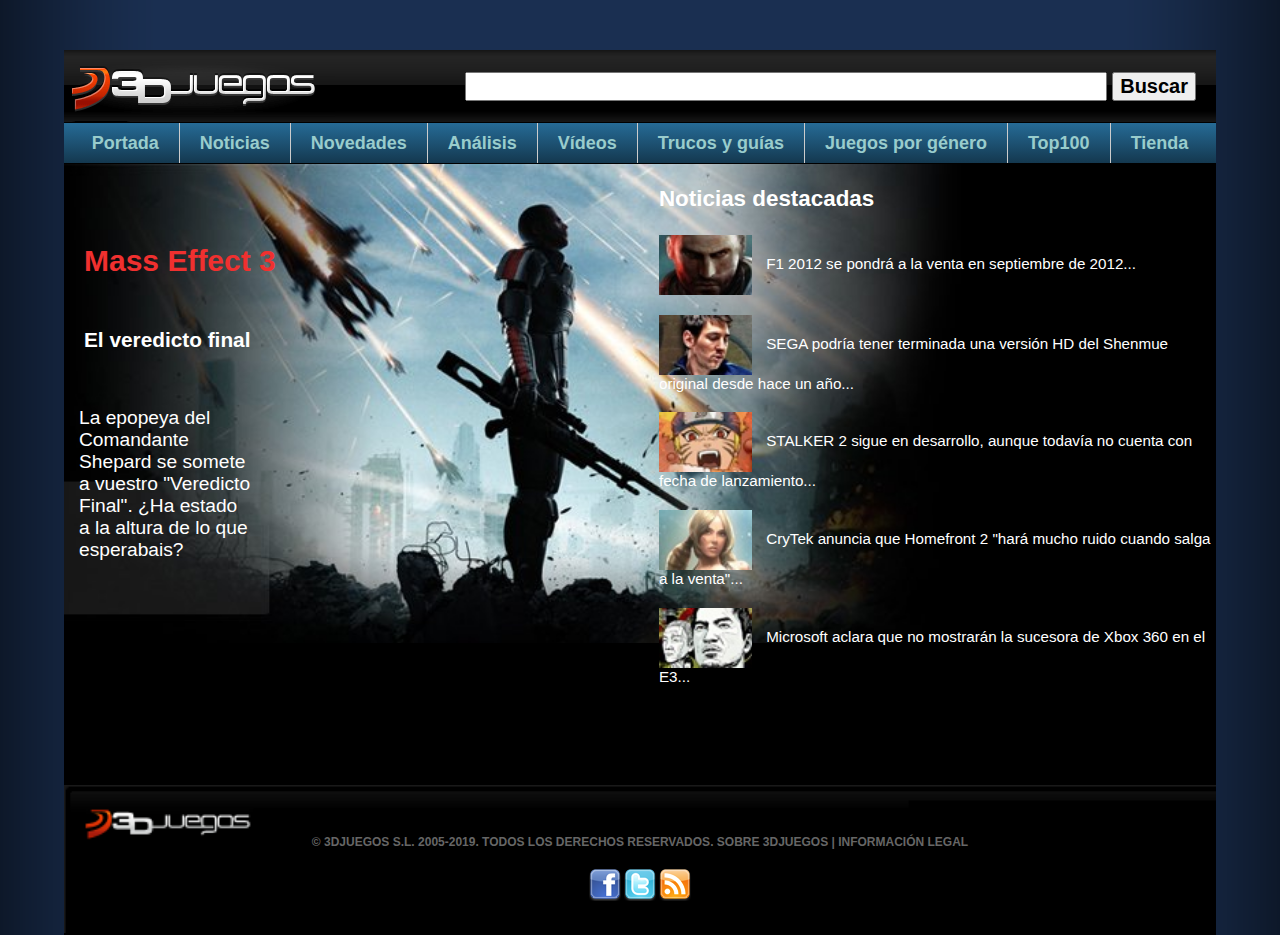
<file: 3djuegos/3djuegos.html>
<!DOCTYPE html>
<html lang="es" dir="ltr">

<head>
	<meta charset="utf-8" />
	<title>3djuegos</title>
	<link rel="stylesheet" href="./css/normalize.css" />
	<link rel="stylesheet" href="./css/styles.css" />
</head>
<body>
	<div id="page">
		<header>
			<img src="img/3djuegos.png" alt=""/>
			<div id="form-search">
				<input list="games" name="games-search" id="games-search" size="50"/>
				<datalist id="games">
					<option value="Fornite">
					<option value="The witcher 2">
					<option value="Star wars Battle Front">
					<option value="Titan fall">
					<option value="Gears of wars">
				</datalist>
				<input type="submit" name="search" value="Buscar" />
			</div>
		</header>
		<nav>
			<a href="">Portada</a>
			<a href="">Noticias</a> 
			<a href="">Novedades</a>
			<a href="">Análisis</a>
			<a href="">Vídeos</a>
			<a href="">Trucos y guías</a>
			<a href="">Juegos por género</a>
			<a href="">Top100</a>
			<a href="">Tienda</a>
		</nav>
		<main>
			<section>
				<article id="main-article">
					<h2>Mass Effect 3</h2>
					<h4>El veredicto final</h4>
					<p class="text-img">
						La epopeya del Comandante Shepard se somete a vuestro "Veredicto Final". ¿Ha estado a la altura de lo que esperabais?
					</p>
				</article>
			</section>
			<aside id="news">
				<h3>Noticias destacadas</h3>
				<article id="a1">
					<p><img src="img/foto_1.jpg" id="img">
					F1 2012 se pondrá a la venta en septiembre de 2012...</p>
				</article>
				<article id="a2">
					<p><img src="img/foto_2.jpg" id="img">
					SEGA podría tener terminada una versión HD del Shenmue original desde hace un año...</p>
				</article>
				<article id="a3">
					<p><img src="img/foto_3.jpg" id="img">
					STALKER 2 sigue en desarrollo, aunque todavía no cuenta con fecha de lanzamiento...</p>
				</article>
				<article id="a4">
					<p><img src="img/foto_4.jpg" id="img">
					CryTek anuncia que Homefront 2 "hará mucho ruido cuando salga a la venta"...</p>
				</article>
				<article id="a5">
					<p><img src="img/foto_5.jpg" id="img">
					Microsoft aclara que no mostrarán la sucesora de Xbox 360 en el E3...</p>
				</article>
			</aside>
		</main>
		<footer>
			<span class="copy-right">&copy; 3DJUEGOS S.L. 2005-2019. TODOS LOS DERECHOS RESERVADOS. SOBRE 3DJUEGOS |
				INFORMACIÓN LEGAL</span>
			<div class="social-networks">
				<a href="http://www.facebook.com">
					<img src="img/facebook-icon.png" />
				</a>
				<a href="https://twitter.com/">
					<img src="img/twitter-icon.png" />
				</a>
				<a href="https://rss.com/es/">
				<img src="img/feed-icon.png" />
				</a>
			</div>
		</footer>
	</div>
</body>
</html>
</file>
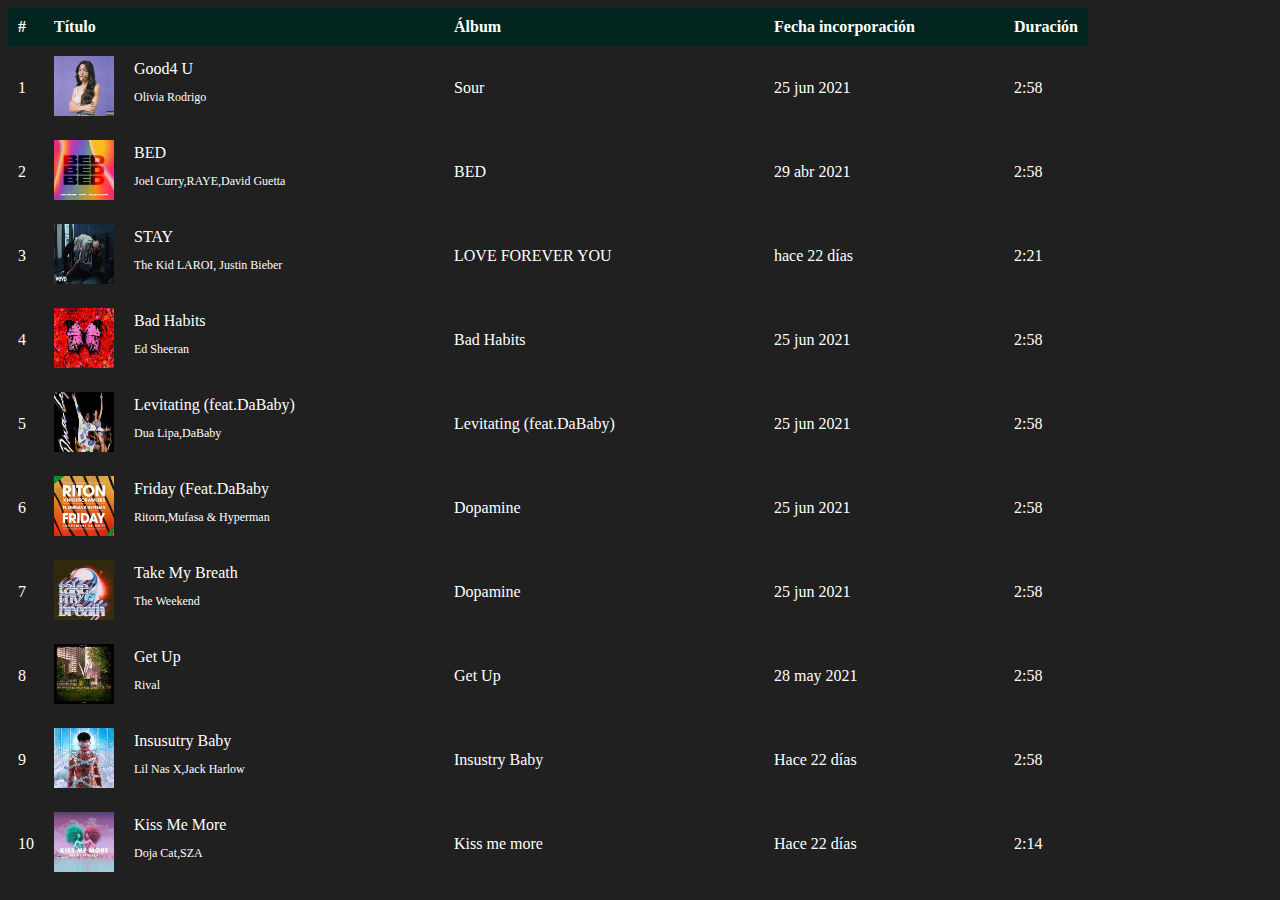
<file: spotify/spotify.html>
<!DOCTYPE html>
<html lang="en">
<head>
    <meta charset="UTF-8">
    <meta http-equiv="X-UA-Compatible" content="IE=edge">
    <meta name="viewport" content="width=device-width, initial-scale=1.0">
    <title>Spotify</title>
    <link rel="stylesheet" href="spotify.css">
</head>
<body>
    <Table>
        <thead>
            <tr>
                <th>#</th>
                <th>Título</th>
                <th class="primero"></th>
                <th class="segundo">Álbum</th>
                <th class="tercero">Fecha incorporación</th>
                <th>Duración</th>
            </tr>
        </thead>
        <tbody>
            <tr>
                <td>1</td>
                <td><img src="imagenes/spotify1.png" alt=""></td>
                <td>Good4 U<p>Olivia Rodrigo</p></td>
                <td>Sour</td>
                <td>25 jun 2021</td>
                <td>2:58</td>
            </tr>
            <tr>
                <td>2</td>
                <td><img src="imagenes/bed.jpg" alt=""></td>
                <td>BED<p>Joel Curry,RAYE,David Guetta</p></td>
                <td>BED</td>
                <td>29 abr 2021</td>
                <td>2:58</td>
            </tr>
            <tr>
                <td>3</td>
                <td><img src="imagenes/stay.jpg" alt=""></td>
                <td>STAY<p>The Kid LAROI, Justin Bieber</p></td>
                <td>LOVE FOREVER YOU</td>
                <td>hace 22 días</td>
                <td>2:21</td>
            </tr>
            <tr>
                <td>4</td>
                <td><img src="imagenes/bad habits.jpg" alt=""></td>
                <td>Bad Habits<p>Ed Sheeran</p></td>
                <td>Bad Habits</td>
                <td>25 jun 2021</td>
                <td>2:58</td>
            </tr>
            <tr>
                <td>5</td>
                <td><img src="imagenes/levitating.jpg" alt=""></td>
                <td>Levitating (feat.DaBaby)<p>Dua Lipa,DaBaby</p></td>
                <td>Levitating (feat.DaBaby)</td>
                <td>25 jun 2021</td>
                <td>2:58</td>
            </tr>
            <tr>
                <td>6</td>
                <td><img src="imagenes/friday.jpg" alt=""></td>
                <td>Friday (Feat.DaBaby<p>Ritorn,Mufasa & Hyperman</p></td>
                <td>Dopamine</td>
                <td>25 jun 2021</td>
                <td>2:58</td>
            </tr>
            <tr>
                <td>7</td>
                <td><img src="imagenes/take.jpg" alt=""></td>
                <td>Take My Breath<p>The Weekend</p></td>
                <td>Dopamine</td>
                <td>25 jun 2021</td>
                <td>2:58</td>
            </tr>
            <tr>
                <td>8</td>
                <td><img src="imagenes/get up.jpg" alt=""></td>
                <td>Get Up<p>Rival</p></td>
                <td>Get Up</td>
                <td>28 may 2021</td>
                <td>2:58</td>
            </tr>
            <tr>
                <td>9</td>
                <td><img src="imagenes/baby.jpg" alt=""></td>
                <td>Insusutry Baby<p>Lil Nas X,Jack Harlow</p></td>
                <td>Insustry Baby</td>
                <td>Hace 22 días</td>
                <td>2:58</td>
            </tr>
            <tr>
                <td>10</td>
                <td><img src="imagenes/kiss.jpg" alt=""></td>
                <td>Kiss Me More<p>Doja Cat,SZA</p></td>
                <td>Kiss me more</td>
                <td>Hace 22 días</td>
                <td>2:14</td>
            </tr>
        </tbody>
    </Table>
    
</body>
</html>
</file>
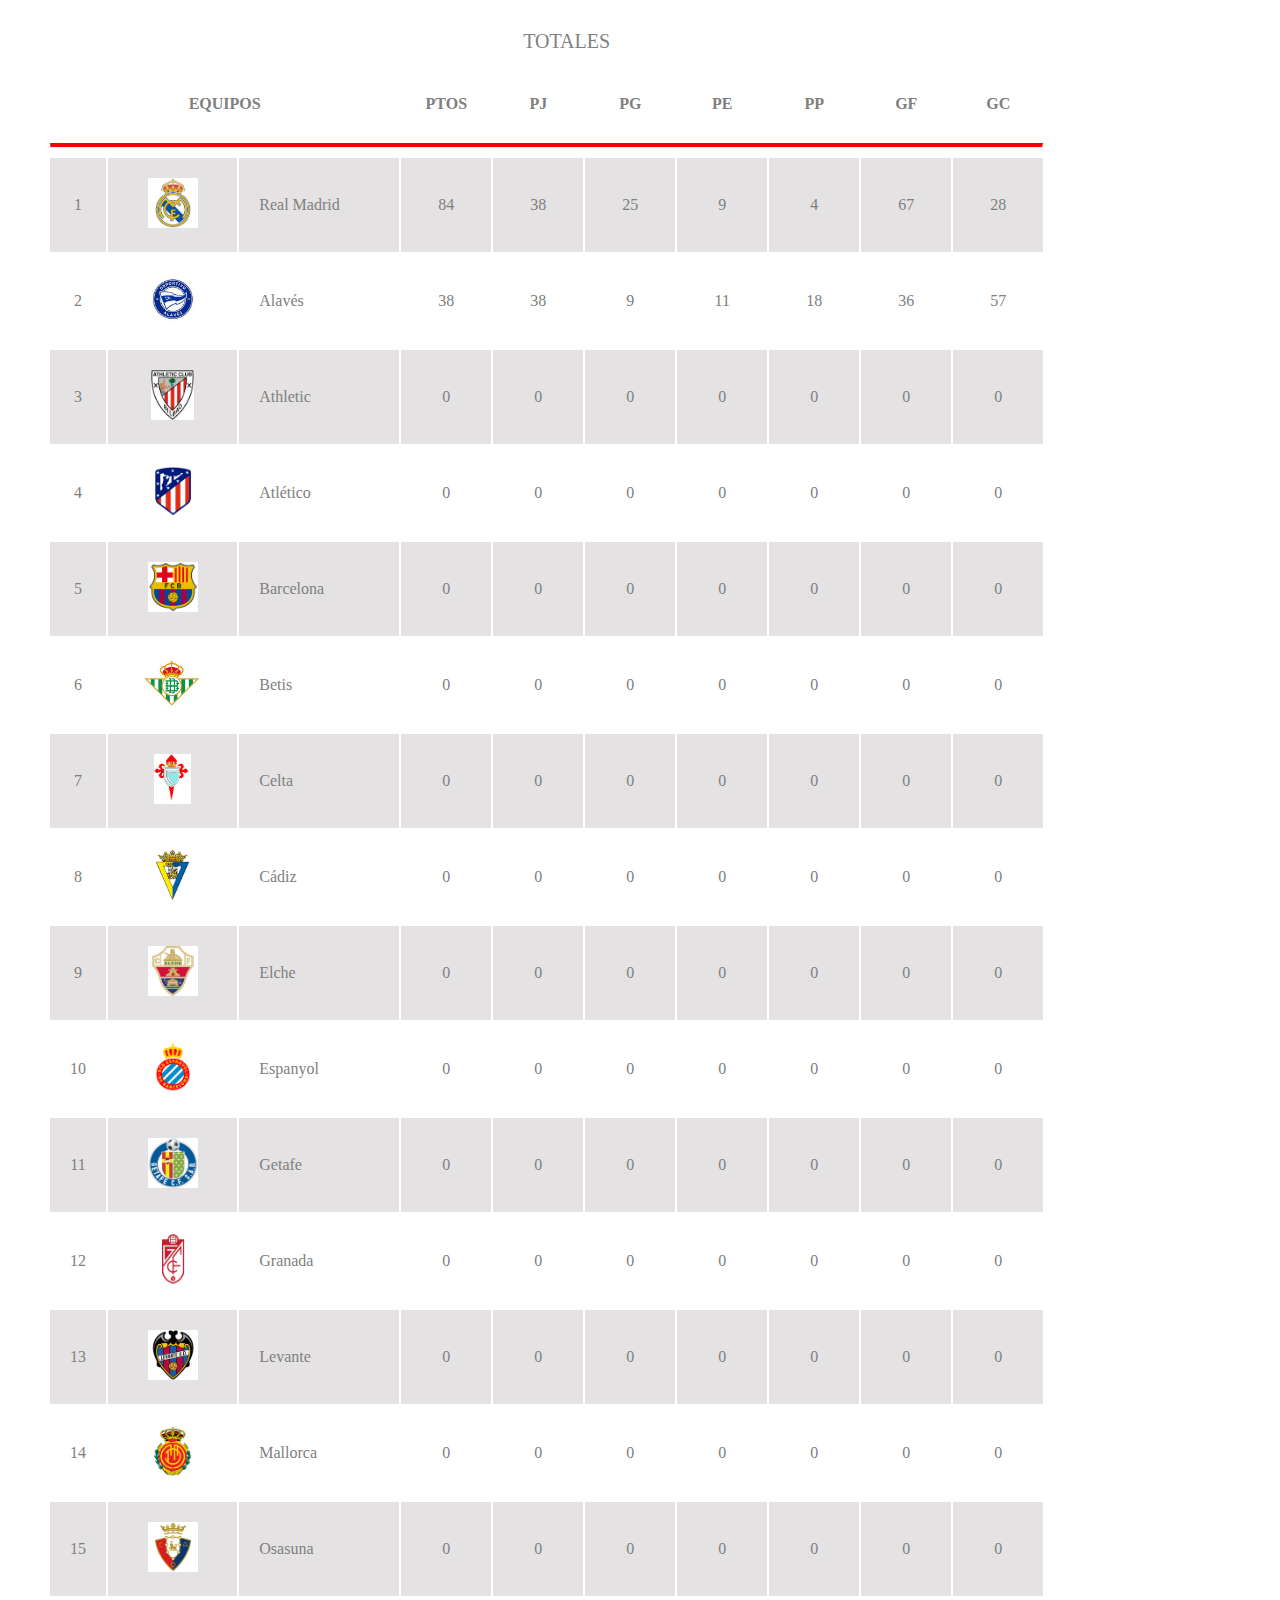
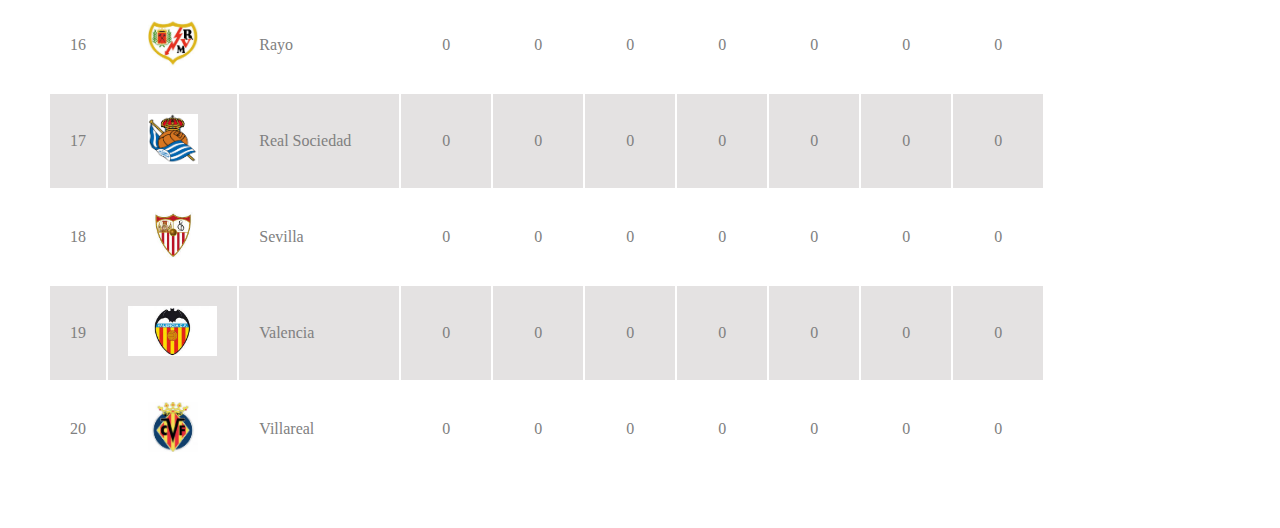
<file: liga/liga/liga.html>
<!DOCTYPE html>
<html lang="en">
<head>
    <meta charset="UTF-8">
    <meta http-equiv="X-UA-Compatible" content="IE=edge">
    <meta name="viewport" content="width=device-width, initial-scale=1.0">
    <title>Liga</title>
    <link rel="stylesheet" href="liga.css">
</head>
<body>
    <table>
        <caption>TOTALES</caption>
        <thead>
            <tr>
                <th colspan="3">EQUIPOS</th>
                <th class="margen">PTOS</th>
                <th class="margen">PJ</th>
                <th class="margen">PG</th>
                <th class="margen">PE</th>
                <th class="margen">PP</th>
                <th class="margen">GF</th>
                <th class="margen">GC</th>
            </tr>
        </thead>
        <tbody>
         <tr>
            <td class="hr" colspan="10">
               <hr>
            </td>
         </tr>
         <tr>
            <td>1</td>
            <td><img src="imagenes/madrid.png" alt=""></td>
            <td class="equipo">Real Madrid</td>
            <td>84</td>
            <td>38</td>
            <td>25</td>
            <td>9</td>
            <td>4</td>
            <td>67</td>
            <td>28</td> 
         </tr>
         <tr>
            <td>2</td>
            <td><img src="imagenes/alaves.jpg" alt=""></td>
            <td class="equipo">Alavés</td>
            <td>38</td>
            <td>38</td>
            <td>9</td>
            <td>11</td>
            <td>18</td>
            <td>36</td>
            <td>57</td> 
         </tr>
         <tr>
            <td>3</td>
            <td><img src="imagenes/athletic.jpg" alt=""></td>
            <td class="equipo">Athletic</td>
            <td>0</td>
            <td>0</td>
            <td>0</td>
            <td>0</td>
            <td>0</td>
            <td>0</td>
            <td>0</td> 
         </tr>
         <tr>
            <td>4</td>
            <td><img src="imagenes/atletico.png" alt=""></td>
            <td class="equipo">Atlético</td>
            <td>0</td>
            <td>0</td>
            <td>0</td>
            <td>0</td>
            <td>0</td>
            <td>0</td>
            <td>0</td> 
         </tr>
         <tr>
            <td>5</td>
            <td><img src="imagenes/barcelona.png" alt=""></td>
            <td class="equipo">Barcelona</td>
            <td>0</td>
            <td>0</td>
            <td>0</td>
            <td>0</td>
            <td>0</td>
            <td>0</td>
            <td>0</td> 
         </tr>
         <tr>
            <td>6</td>
            <td><img src="imagenes/betis.jpg" alt=""></td>
            <td class="equipo">Betis</td>
            <td>0</td>
            <td>0</td>
            <td>0</td>
            <td>0</td>
            <td>0</td>
            <td>0</td>
            <td>0</td> 
         </tr>
         <tr>
            <td>7</td>
            <td><img src="imagenes/celta.png" alt=""></td>
            <td class="equipo">Celta</td>
            <td>0</td>
            <td>0</td>
            <td>0</td>
            <td>0</td>
            <td>0</td>
            <td>0</td>
            <td>0</td> 
         </tr>
         <tr>
            <td>8</td>
            <td><img src="imagenes/cadiz.png" alt=""></td>
            <td class="equipo">Cádiz</td>
            <td>0</td>
            <td>0</td>
            <td>0</td>
            <td>0</td>
            <td>0</td>
            <td>0</td>
            <td>0</td> 
         </tr>
         <tr>
            <td>9</td>
            <td><img src="imagenes/elche.png" alt=""></td>
            <td class="equipo">Elche</td>
            <td>0</td>
            <td>0</td>
            <td>0</td>
            <td>0</td>
            <td>0</td>
            <td>0</td>
            <td>0</td> 
         </tr>
         <tr>
            <td>10</td>
            <td><img src="imagenes/espanyol.png" alt=""></td>
            <td class="equipo">Espanyol</td>
            <td>0</td>
            <td>0</td>
            <td>0</td>
            <td>0</td>
            <td>0</td>
            <td>0</td>
            <td>0</td> 
         </tr>
         <tr>
            <td>11</td>
            <td><img src="imagenes/getafe.jpg" alt=""></td>
            <td class="equipo">Getafe</td>
            <td>0</td>
            <td>0</td>
            <td>0</td>
            <td>0</td>
            <td>0</td>
            <td>0</td>
            <td>0</td> 
         </tr>
         <tr>
            <td>12</td>
            <td><img src="imagenes/granada.png" alt=""></td>
            <td class="equipo">Granada</td>
            <td>0</td>
            <td>0</td>
            <td>0</td>
            <td>0</td>
            <td>0</td>
            <td>0</td>
            <td>0</td> 
         </tr>
         <tr>
            <td>13</td>
            <td><img src="imagenes/levante.png" alt=""></td>
            <td class="equipo">Levante</td>
            <td>0</td>
            <td>0</td>
            <td>0</td>
            <td>0</td>
            <td>0</td>
            <td>0</td>
            <td>0</td> 
         </tr>
         <tr>
            <td>14</td>
            <td><img src="imagenes/mallorca.png" alt=""></td>
            <td class="equipo">Mallorca</td>
            <td>0</td>
            <td>0</td>
            <td>0</td>
            <td>0</td>
            <td>0</td>
            <td>0</td>
            <td>0</td> 
         </tr>
         <tr>
            <td>15</td>
            <td><img src="imagenes/osasuna.png" alt=""></td>
            <td class="equipo">Osasuna</td>
            <td>0</td>
            <td>0</td>
            <td>0</td>
            <td>0</td>
            <td>0</td>
            <td>0</td>
            <td>0</td> 
         </tr>
         <tr>
            <td>16</td>
            <td><img src="imagenes/rayo.jpg" alt=""></td>
            <td class="equipo">Rayo</td>
            <td>0</td>
            <td>0</td>
            <td>0</td>
            <td>0</td>
            <td>0</td>
            <td>0</td>
            <td>0</td> 
         </tr>
         <tr>
            <td>17</td>
            <td><img src="imagenes/real.png" alt=""></td>
            <td class="equipo">Real Sociedad</td>
            <td>0</td>
            <td>0</td>
            <td>0</td>
            <td>0</td>
            <td>0</td>
            <td>0</td>
            <td>0</td> 
         </tr>
         <tr>
            <td>18</td>
            <td><img src="imagenes/sevilla.jpg" alt=""></td>
            <td class="equipo">Sevilla</td>
            <td>0</td>
            <td>0</td>
            <td>0</td>
            <td>0</td>
            <td>0</td>
            <td>0</td>
            <td>0</td> 
         </tr>
         <tr>
            <td>19</td>
            <td><img src="imagenes/valencia.jpg" alt=""></td>
            <td class="equipo">Valencia</td>
            <td>0</td>
            <td>0</td>
            <td>0</td>
            <td>0</td>
            <td>0</td>
            <td>0</td>
            <td>0</td> 
         </tr>
         <tr>
            <td>20</td>
            <td><img src="imagenes/villareal.jpg" alt=""></td>
            <td class="equipo">Villareal</td>
            <td>0</td>
            <td>0</td>
            <td>0</td>
            <td>0</td>
            <td>0</td>
            <td>0</td>
            <td>0</td> 
         </tr>
        </tbody>
    </table>
</body>
</html>
</file>
<file: 3djuegos/css/styles.css>
body{
	text-align:center;
	background:url("../img/inicio_1.png") top center;
	font-size: 18px;
	margin-top: 50px;
}
#page{
	text-align:left;
	margin-left:5%;
	margin-right:5%;
	background:#000000;
}
header{
	background:url('../img/bg_top.png') top left;
	display: flex;
	justify-content:space-between;
	align-items: center;
}
header #logo{
	width: 100%;
	height: 100%;
	flex-basis: 30%;
}
header #form-search{
	flex-basis: 70%;
	text-align:right;
	font:bold 20px arial;
	padding:0px 20px 0 0;
}
nav{
	display: flex;
	justify-content: center;
	color:#99CCCC;
	height: 40px;
	text-align:center;
	background: linear-gradient(0deg, rgba(20,56,79,1) 0%, rgba(38,107,150,1) 100%);
	border-bottom: 1px solid #000000;
}
nav a{
	text-decoration:none;
	color:#99CCCC;
	font:bold 1.0em arial;
	display: inline-block;
	padding:0 20px;
	line-height: 40px;
	border-right: 1px solid #ccc;
	border-width: 0%;
}
nav a:hover{
	color:#ffffff;
	background-color: rgb(66, 66, 104);
	transition: all 1s ease;
}
nav a:last-child{
	border-right: 0;
}
main{
	background:#000000 url('../img/final_2.jpg') no-repeat;
	background-size: 900px;
	display: grid;
	grid-template-columns: auto auto;
	grid-row: auto auto auto auto auto;
	grid-template-areas: 
	"main-article a1"
	"main-article a2"
	"main-article a3"
	"main-article a4"
	"main-article a5";
	grid-gap: 20px;
}
#main-article{
	grid-area: main-article;
}
#a1{
	grid-area: a1;
}
#a2{
	grid-area: a2;
}
#a3{
	grid-area: a3;
}
#a4{
	grid-area: a4;
}
#a5{
	grid-area: a5;
}
main section{
	flex-basis:55%;
}
#img{
	height: 60px;
	vertical-align: middle;
}
#main-article p{
	color:#ffffff;
	font:normal 1.2rem arial;
	text-align:left;
	width: 30%;
	padding: 15px;
}
#main-article h2{
	margin-top: 80px;
	font:bold 30px arial;
	color:#F0302F;
	padding-left:20px;
}
#main-article h4{
	margin-top: 50px;
	font:bold 1.3rem arial;
	color:#ffffff;
	padding-left:20px;
	margin-bottom:40px;
}
aside h3{
	font:bold 1.4rem arial;
	color:#ffffff;
}
aside article{
	margin-bottom: 20px;
	
}
aside article img{
	margin-right:10px;
}

aside article p{
	font:normal 0.95rem arial;
	color:#ffffff;
	line-height: 1.1rem;
	text-align:left;
	padding-left: 0;
}
footer{
	font:bold 10px arial;
	color:#666666;
	text-align:center;
	background:#000000 url('../img/bg_peu.png') no-repeat;
	background-size: 2000px;
	height:100px;
	padding-top:50px;
}
footer .social-networks{
	padding-top:20px;
	text-align:center;

}
footer .social-networks a{
	text-decoration:none;
}
span{
	font-size: 12px;
}
</file>
<file: spotify/spotify.css>
table{
    background-color: #202020;
    color: white;
    border-collapse: collapse;
}
img{
    height: 60px;
    width: 60px;
}
th{
padding: 10px;
text-align: left;
background-color: #022520;
}
td{
padding: 10px;
text-align: left;
}
p{
    font-size: 12px;
}
body{
    background-color: #202020;
}
th.primero{
    width: 300px;
}
th.segundo{
    width: 300px;
}
th.tercero{
    width: 220px;
}
tr:hover td{
    background-color: grey;
}
</file>
<file: liga/liga/liga.css>
table{
    margin: 30px;
    margin-left: 20px;
    padding: 20px;
    color: grey;
}
th, td{
    margin-left: 40px;
    padding: 20px;
}
td{
    text-align: center;
}
td.equipo{
    width: 120px;
    text-align: left;
}
caption{
    margin-left: 40px;
     font-size: 20px;
}
img{
    height: 50px;
}
th.margen{
    width: 50px;
}
td.hr{
    padding: 0px;
    margin: 0px;
}
hr{
    border-top: 4px solid #fc0000;
}
tr:nth-child(even){
    background-color: rgb(228, 226, 226)
}
</file>
